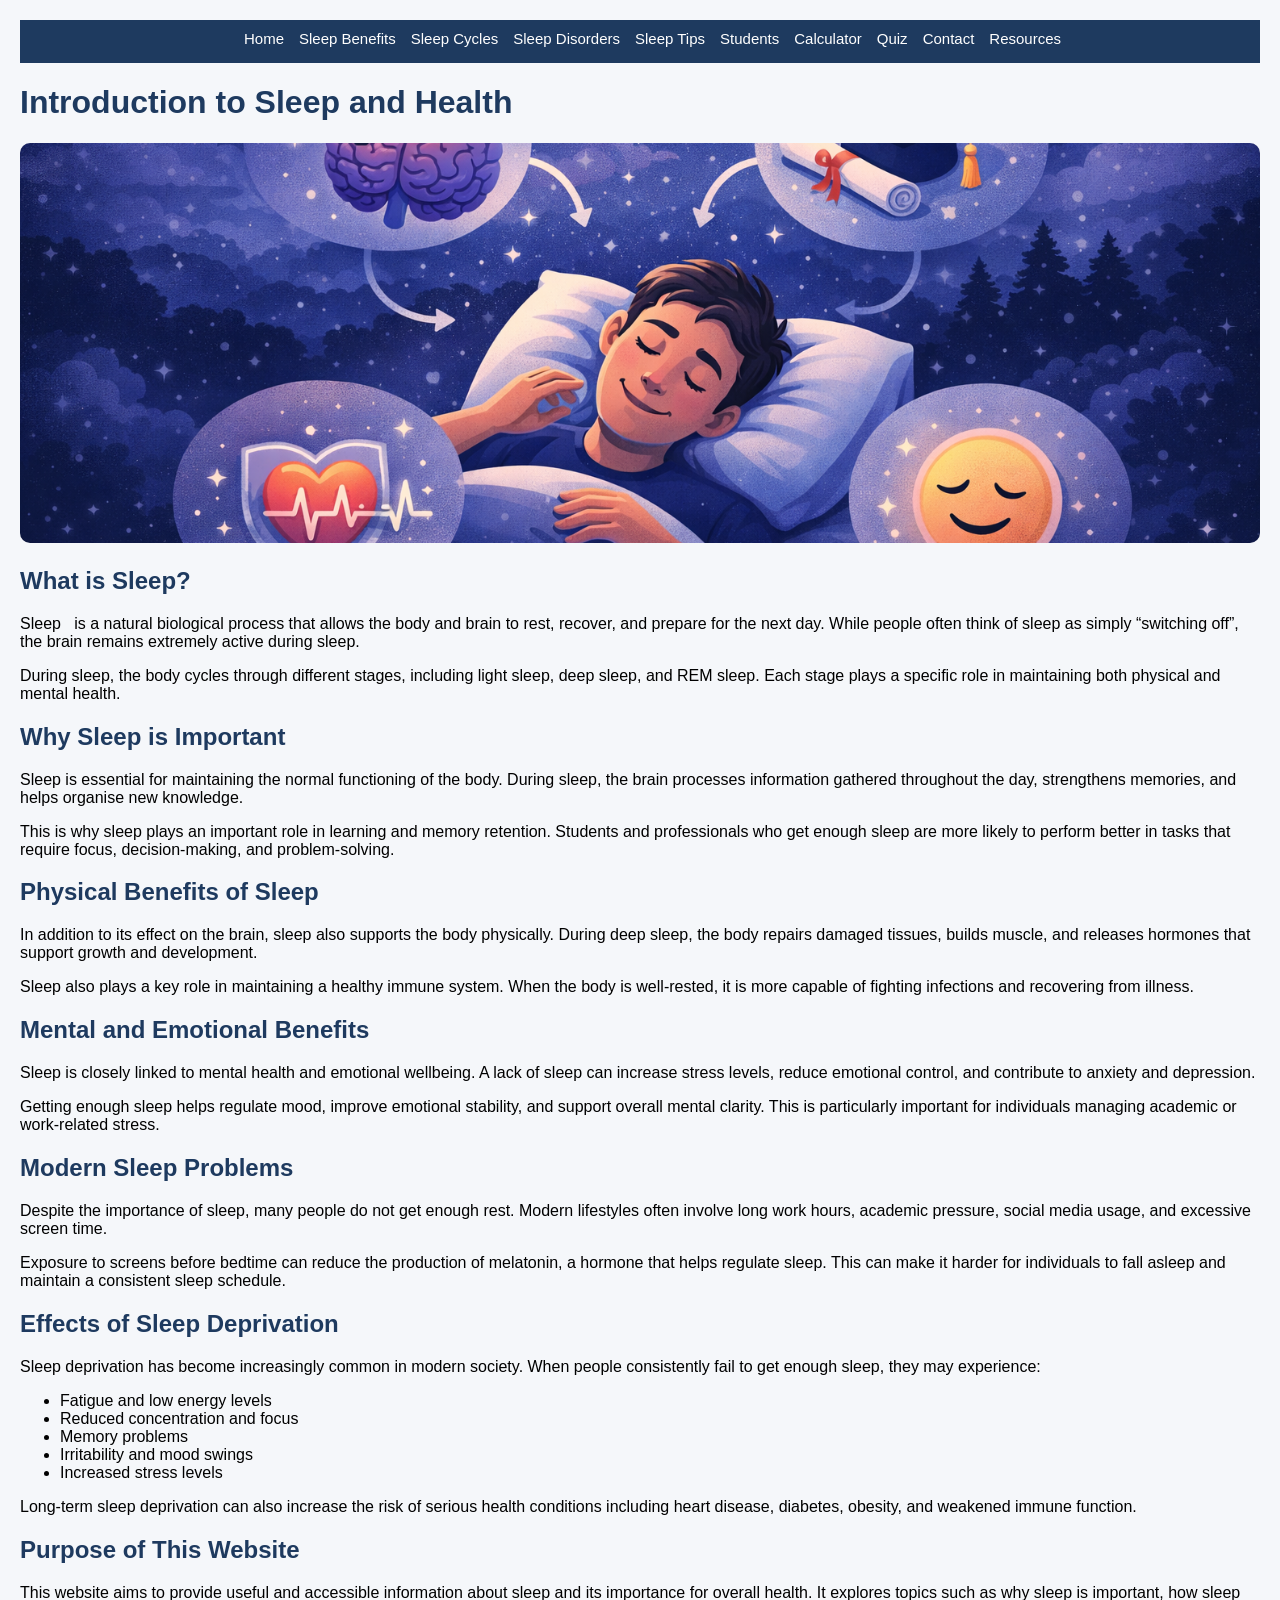
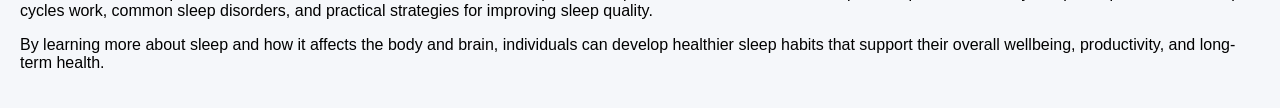
<file: index.html>
<!DOCTYPE html>
<html lang="en">
<head>
    <meta charset="UTF-8">
    <meta name="viewport" content="width=device-width, initial-scale=1.0">
    <title>Sleep</title>
    <link rel="stylesheet" href="css/styles.css">
</head>
<body>
    <nav>
        <ul>
        <li><a href="index.html">Home</a></li>
        <li><a href="sleep-benefits.html">Sleep Benefits</a></li>
        <li><a href="sleep-cycles.html">Sleep Cycles</a></li>
        <li><a href="sleep-disorders.html">Sleep Disorders</a></li>
        <li><a href="sleep-tips.html">Sleep Tips</a></li>
        <li><a href="students.html">Students</a></li>
        <li><a href="sleep-calculator.html">Calculator</a></li>
        <li><a href="sleep-quiz.html">Quiz</a></li>
        <li><a href="contact.html">Contact</a></li>
        <li><a href="resources.html">Resources</a></li>
        </ul>
    </nav>
    <div class="container">

        <h1>Introduction to Sleep and Health</h1>
        <img src="images/sleep-home.png" alt="Person sleeping peacefully at night" class="image">


<h2>What is Sleep?</h2>
<p>
Sleep &nbsp; is a natural biological process that allows the body and brain to rest, recover, and prepare for the next day. 
While people often think of sleep as simply “switching off”, the brain remains extremely active during sleep.
</p>

<p>
During sleep, the body cycles through different stages, including light sleep, deep sleep, and REM sleep. 
Each stage plays a specific role in maintaining both physical and mental health.
</p>

<h2>Why Sleep is Important</h2>
<p>
Sleep is essential for maintaining the normal functioning of the body. During sleep, the brain processes information gathered throughout the day, strengthens memories, and helps organise new knowledge.
</p>

<p>
This is why sleep plays an important role in learning and memory retention. Students and professionals who get enough sleep are more likely to perform better in tasks that require focus, decision-making, and problem-solving.
</p>

<h2>Physical Benefits of Sleep</h2>
<p>
In addition to its effect on the brain, sleep also supports the body physically. During deep sleep, the body repairs damaged tissues, builds muscle, and releases hormones that support growth and development.
</p>

<p>
Sleep also plays a key role in maintaining a healthy immune system. When the body is well-rested, it is more capable of fighting infections and recovering from illness.
</p>

<h2>Mental and Emotional Benefits</h2>
<p>
Sleep is closely linked to mental health and emotional wellbeing. A lack of sleep can increase stress levels, reduce emotional control, and contribute to anxiety and depression.
</p>

<p>
Getting enough sleep helps regulate mood, improve emotional stability, and support overall mental clarity. This is particularly important for individuals managing academic or work-related stress.
</p>

<h2>Modern Sleep Problems</h2>
<p>
Despite the importance of sleep, many people do not get enough rest. Modern lifestyles often involve long work hours, academic pressure, social media usage, and excessive screen time.
</p>

<p>
Exposure to screens before bedtime can reduce the production of melatonin, a hormone that helps regulate sleep. This can make it harder for individuals to fall asleep and maintain a consistent sleep schedule.
</p>

<h2>Effects of Sleep Deprivation</h2>
<p>
Sleep deprivation has become increasingly common in modern society. When people consistently fail to get enough sleep, they may experience:
</p>

<ul>
<li>Fatigue and low energy levels</li>
<li>Reduced concentration and focus</li>
<li>Memory problems</li>
<li>Irritability and mood swings</li>
<li>Increased stress levels</li>
</ul>

<p>
Long-term sleep deprivation can also increase the risk of serious health conditions including heart disease, diabetes, obesity, and weakened immune function.
</p>

<h2>Purpose of This Website</h2>
<p>
This website aims to provide useful and accessible information about sleep and its importance for overall health. It explores topics such as why sleep is important, how sleep cycles work, common sleep disorders, and practical strategies for improving sleep quality.
</p>

<p>
By learning more about sleep and how it affects the body and brain, individuals can develop healthier sleep habits that support their overall wellbeing, productivity, and long-term health.
</p>
        
    </div>
</body>
</html>
</file>
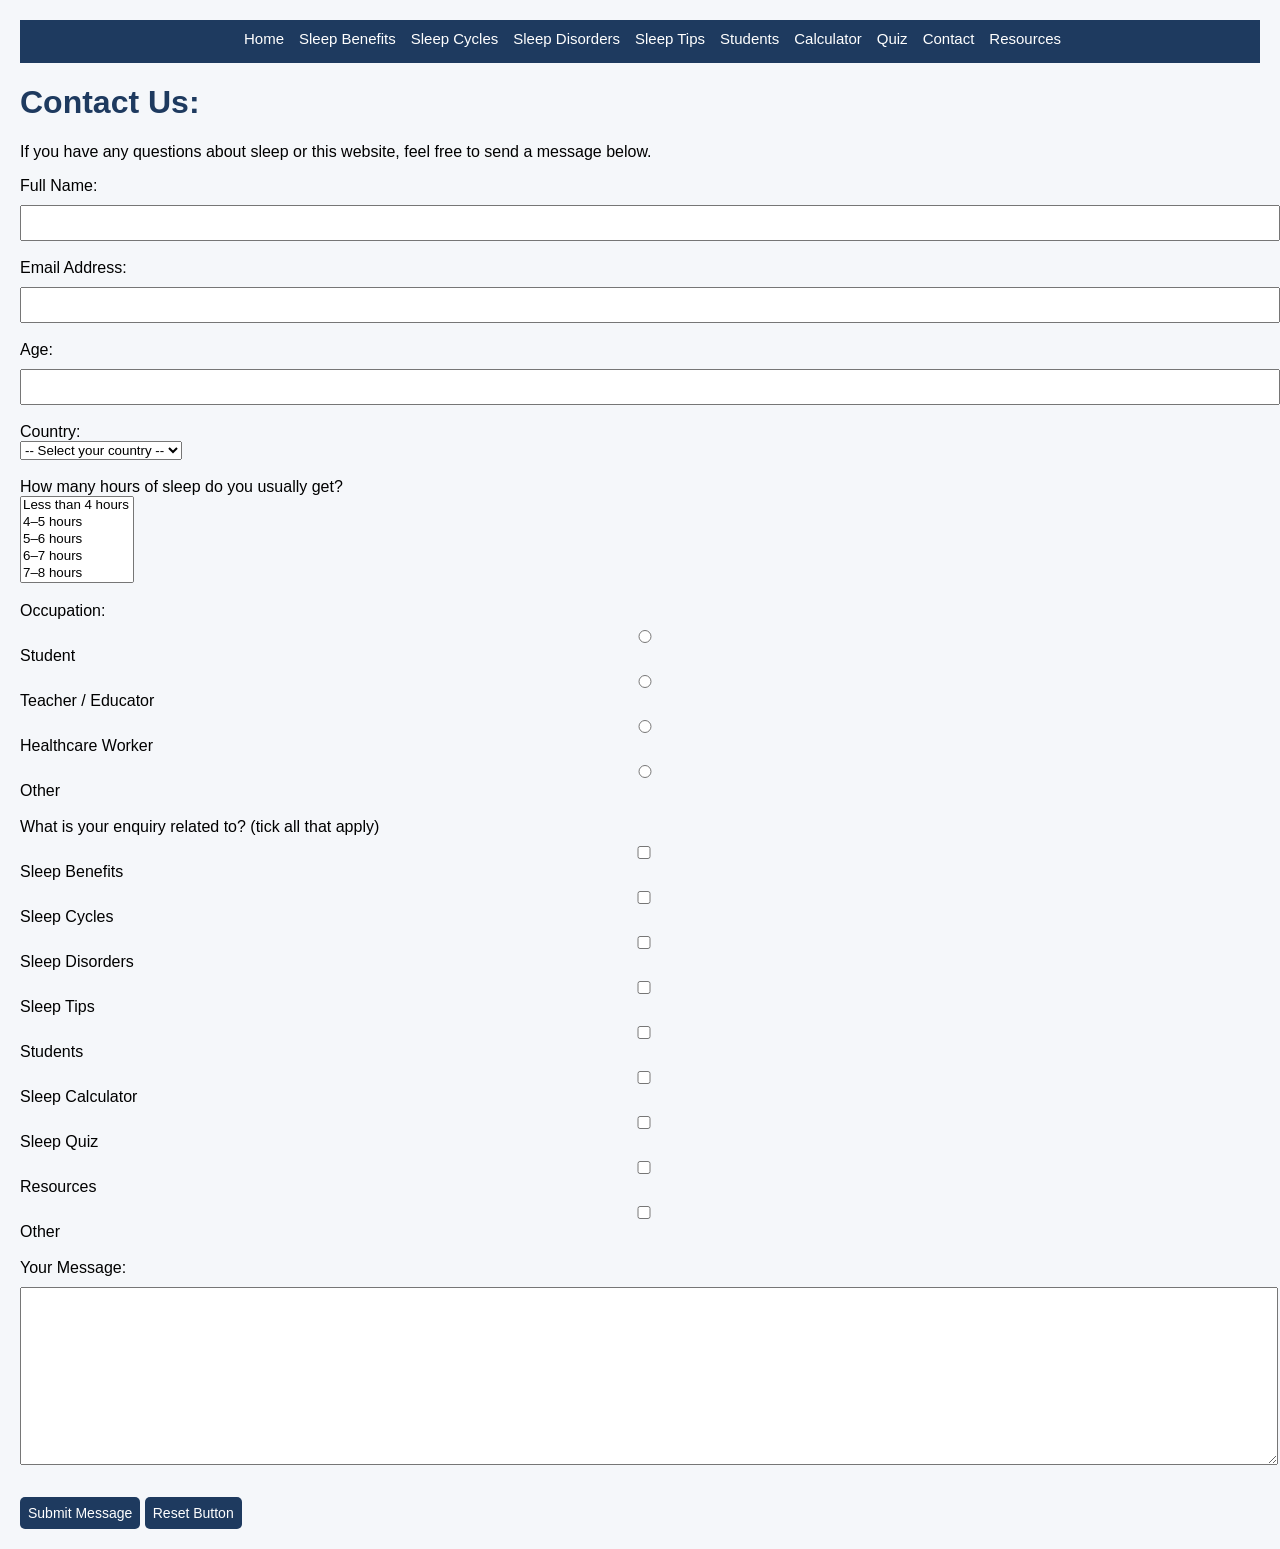
<file: contact.html>
<!DOCTYPE html>
<html lang="en">
<head>
    <meta charset="UTF-8">
    <meta name="viewport" content="width=device-width, initial-scale=1.0">
    <title>Sleep - Contact</title>
    <link rel="stylesheet" href="css/styles.css">
</head>
<body>
    <nav>
        <ul>
        <li><a href="index.html">Home</a></li>
        <li><a href="sleep-benefits.html">Sleep Benefits</a></li>
        <li><a href="sleep-cycles.html">Sleep Cycles</a></li>
        <li><a href="sleep-disorders.html">Sleep Disorders</a></li>
        <li><a href="sleep-tips.html">Sleep Tips</a></li>
        <li><a href="students.html">Students</a></li>
        <li><a href="sleep-calculator.html">Calculator</a></li>
        <li><a href="sleep-quiz.html">Quiz</a></li>
        <li><a href="contact.html">Contact</a></li>
        <li><a href="resources.html">Resources</a></li>
        </ul>
    </nav>
<div class="container">
    <h1>Contact Us:</h1>

    <p>If you have any questions about sleep or this website, feel free to send a message below.</p>

    <form id="contact-form">

<label for="name">Full Name:</label><br>
<input type="text" id="name" name="name" required><br><br>

<label for="email">Email Address:</label><br>
<input type="email" id="email" name="email" required><br><br>

<label for="age">Age:</label><br>
<input type="number" id="age" name="age" min="1" max="120" required><br><br>


<label for="country">Country:</label><br>
<select id="country" name="country">
    <option value="">-- Select your country --</option>
    <option value="uk">United Kingdom</option>
    <option value="us">United States</option>
    <option value="ca">Canada</option>
    <option value="au">Australia</option>
    <option value="other">Other</option>
</select><br><br>


<label for="sleep-hours">How many hours of sleep do you usually get?</label><br>
<select id="sleep-hours" name="sleep-hours" size="5">
    <option value="less-than-4">Less than 4 hours</option>
    <option value="4-5">4–5 hours</option>
    <option value="5-6">5–6 hours</option>
    <option value="6-7">6–7 hours</option>
    <option value="7-8">7–8 hours</option>
    <option value="8-9">8–9 hours</option>
    <option value="more-than-9">More than 9 hours</option>
</select><br><br>


<label>Occupation:</label><br>
<input type="radio" id="student" name="occupation" value="student">
<label for="student">Student</label><br>
<input type="radio" id="teacher" name="occupation" value="teacher">
<label for="teacher">Teacher / Educator</label><br>
<input type="radio" id="healthcare" name="occupation" value="healthcare">
<label for="healthcare">Healthcare Worker</label><br>
<input type="radio" id="other-occupation" name="occupation" value="other">
<label for="other-occupation">Other</label><br><br>


<label>What is your enquiry related to? (tick all that apply)</label><br>
<input type="checkbox" id="cb-sleep-benefits" name="enquiry-topic" value="sleep-benefits">
<label for="cb-sleep-benefits">Sleep Benefits</label><br>
<input type="checkbox" id="cb-sleep-cycles" name="enquiry-topic" value="sleep-cycles">
<label for="cb-sleep-cycles">Sleep Cycles</label><br>
<input type="checkbox" id="cb-sleep-disorders" name="enquiry-topic" value="sleep-disorders">
<label for="cb-sleep-disorders">Sleep Disorders</label><br>
<input type="checkbox" id="cb-sleep-tips" name="enquiry-topic" value="sleep-tips">
<label for="cb-sleep-tips">Sleep Tips</label><br>
<input type="checkbox" id="cb-students" name="enquiry-topic" value="students">
<label for="cb-students">Students</label><br>
<input type="checkbox" id="cb-calculator" name="enquiry-topic" value="calculator">
<label for="cb-calculator">Sleep Calculator</label><br>
<input type="checkbox" id="cb-quiz" name="enquiry-topic" value="quiz">
<label for="cb-quiz">Sleep Quiz</label><br>
<input type="checkbox" id="cb-resources" name="enquiry-topic" value="resources">
<label for="cb-resources">Resources</label><br>
<input type="checkbox" id="cb-other" name="enquiry-topic" value="other">
<label for="cb-other">Other</label><br><br>


<label for="message">Your Message:</label><br>
<textarea id="message" name="message" rows="10" cols="50" required></textarea><br><br>

<button type="button" onclick="submitForm()">Submit Message</button>
<button type="button" onclick="resetForm()">Reset Button</button>
    </form>

    <div id="formResult"></div>
</div>

<script src="js/contact.js"></script>
</body>
</html>
</file>
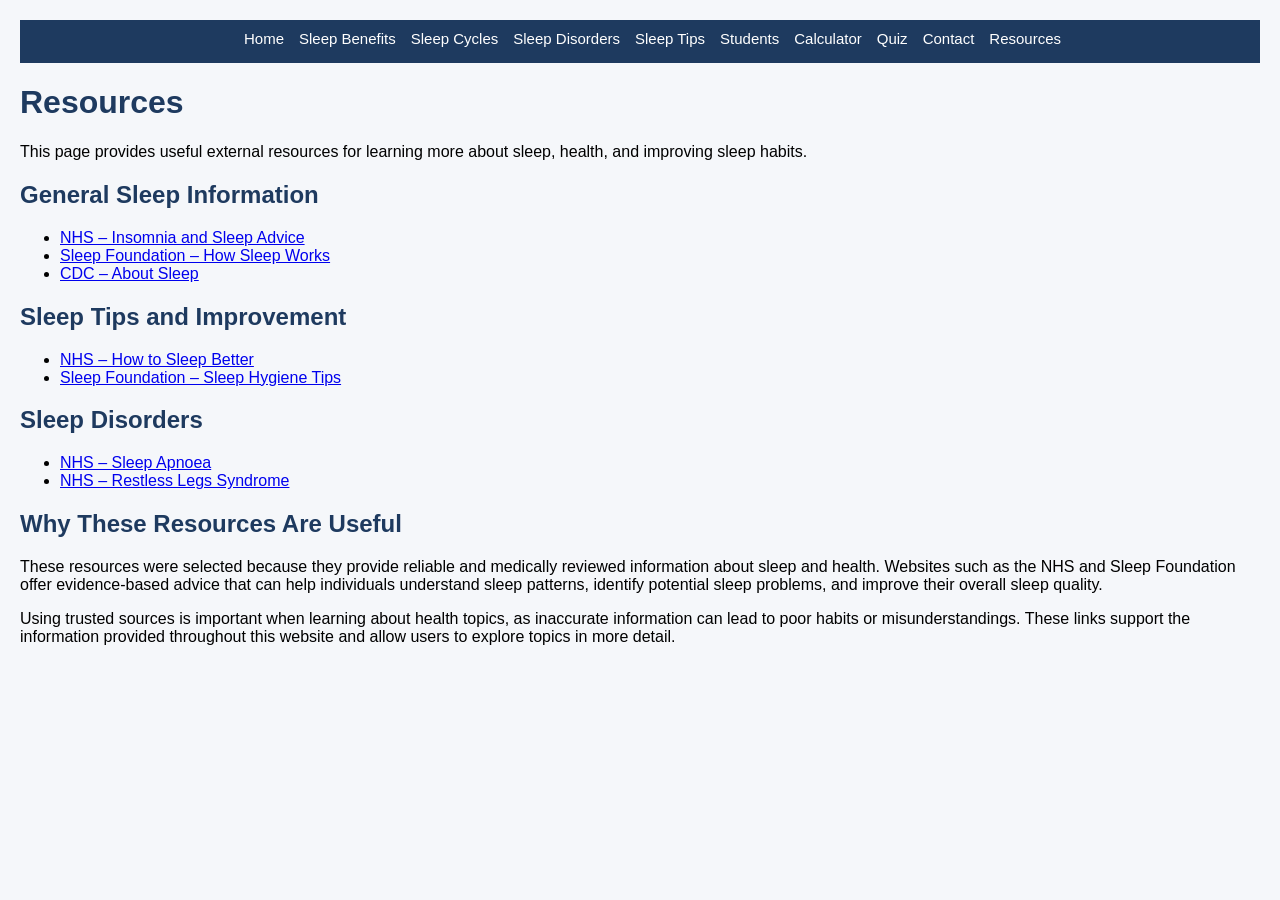
<file: resources.html>
<!DOCTYPE html>
<html lang="en">
<head>
    <meta charset="UTF-8">
    <meta name="viewport" content="width=device-width, initial-scale=1.0">
    <title>Resources</title>
    <link rel="stylesheet" href="css/styles.css">
</head>
<body>
    <nav>
        <ul>
        <li><a href="index.html">Home</a></li>
        <li><a href="sleep-benefits.html">Sleep Benefits</a></li>
        <li><a href="sleep-cycles.html">Sleep Cycles</a></li>
        <li><a href="sleep-disorders.html">Sleep Disorders</a></li>
        <li><a href="sleep-tips.html">Sleep Tips</a></li>
        <li><a href="students.html">Students</a></li>
        <li><a href="sleep-calculator.html">Calculator</a></li>
        <li><a href="sleep-quiz.html">Quiz</a></li>
        <li><a href="contact.html">Contact</a></li>
        <li><a href="resources.html">Resources</a></li>
        </ul>
</nav>
<div class="container">
    <h1>Resources</h1>

    <p>
        This page provides useful external resources for learning more about sleep, health, and improving sleep habits.
    </p>

    <h2>General Sleep Information</h2>
    <ul>
        <li>
            <a href="https://www.nhs.uk/conditions/insomnia/" target="_blank">
                NHS – Insomnia and Sleep Advice
            </a>
        </li>
        <li>
            <a href="https://www.sleepfoundation.org/how-sleep-works" target="_blank">
                Sleep Foundation – How Sleep Works
            </a>
        </li>
        <li>
            <a href="https://www.cdc.gov/sleep/about_sleep/index.html" target="_blank">
                CDC – About Sleep
            </a>
        </li>
    </ul>

    <h2>Sleep Tips and Improvement</h2>
    <ul>
        <li>
            <a href="https://www.nhs.uk/every-mind-matters/mental-wellbeing-tips/how-to-fall-asleep-faster-and-sleep-better/" target="_blank">
                NHS – How to Sleep Better
            </a>
        </li>
        <li>
            <a href="https://www.sleepfoundation.org/sleep-hygiene" target="_blank">
                Sleep Foundation – Sleep Hygiene Tips
            </a>
        </li>
    </ul>

    <h2>Sleep Disorders</h2>
    <ul>
        <li>
            <a href="https://www.nhs.uk/conditions/sleep-apnoea/" target="_blank">
                NHS – Sleep Apnoea
            </a>
        </li>
        <li>
            <a href="https://www.nhs.uk/conditions/restless-legs-syndrome/" target="_blank">
                NHS – Restless Legs Syndrome
            </a>
        </li>
    </ul>

    <h2>Why These Resources Are Useful</h2>
    <p>
        These resources were selected because they provide reliable and medically reviewed information about sleep and health. 
        Websites such as the NHS and Sleep Foundation offer evidence-based advice that can help individuals understand sleep patterns, 
        identify potential sleep problems, and improve their overall sleep quality.
    </p>

    <p>
        Using trusted sources is important when learning about health topics, as inaccurate information can lead to poor habits or misunderstandings. 
        These links support the information provided throughout this website and allow users to explore topics in more detail.
    </p>
</div>
</body>
</html>
</file>
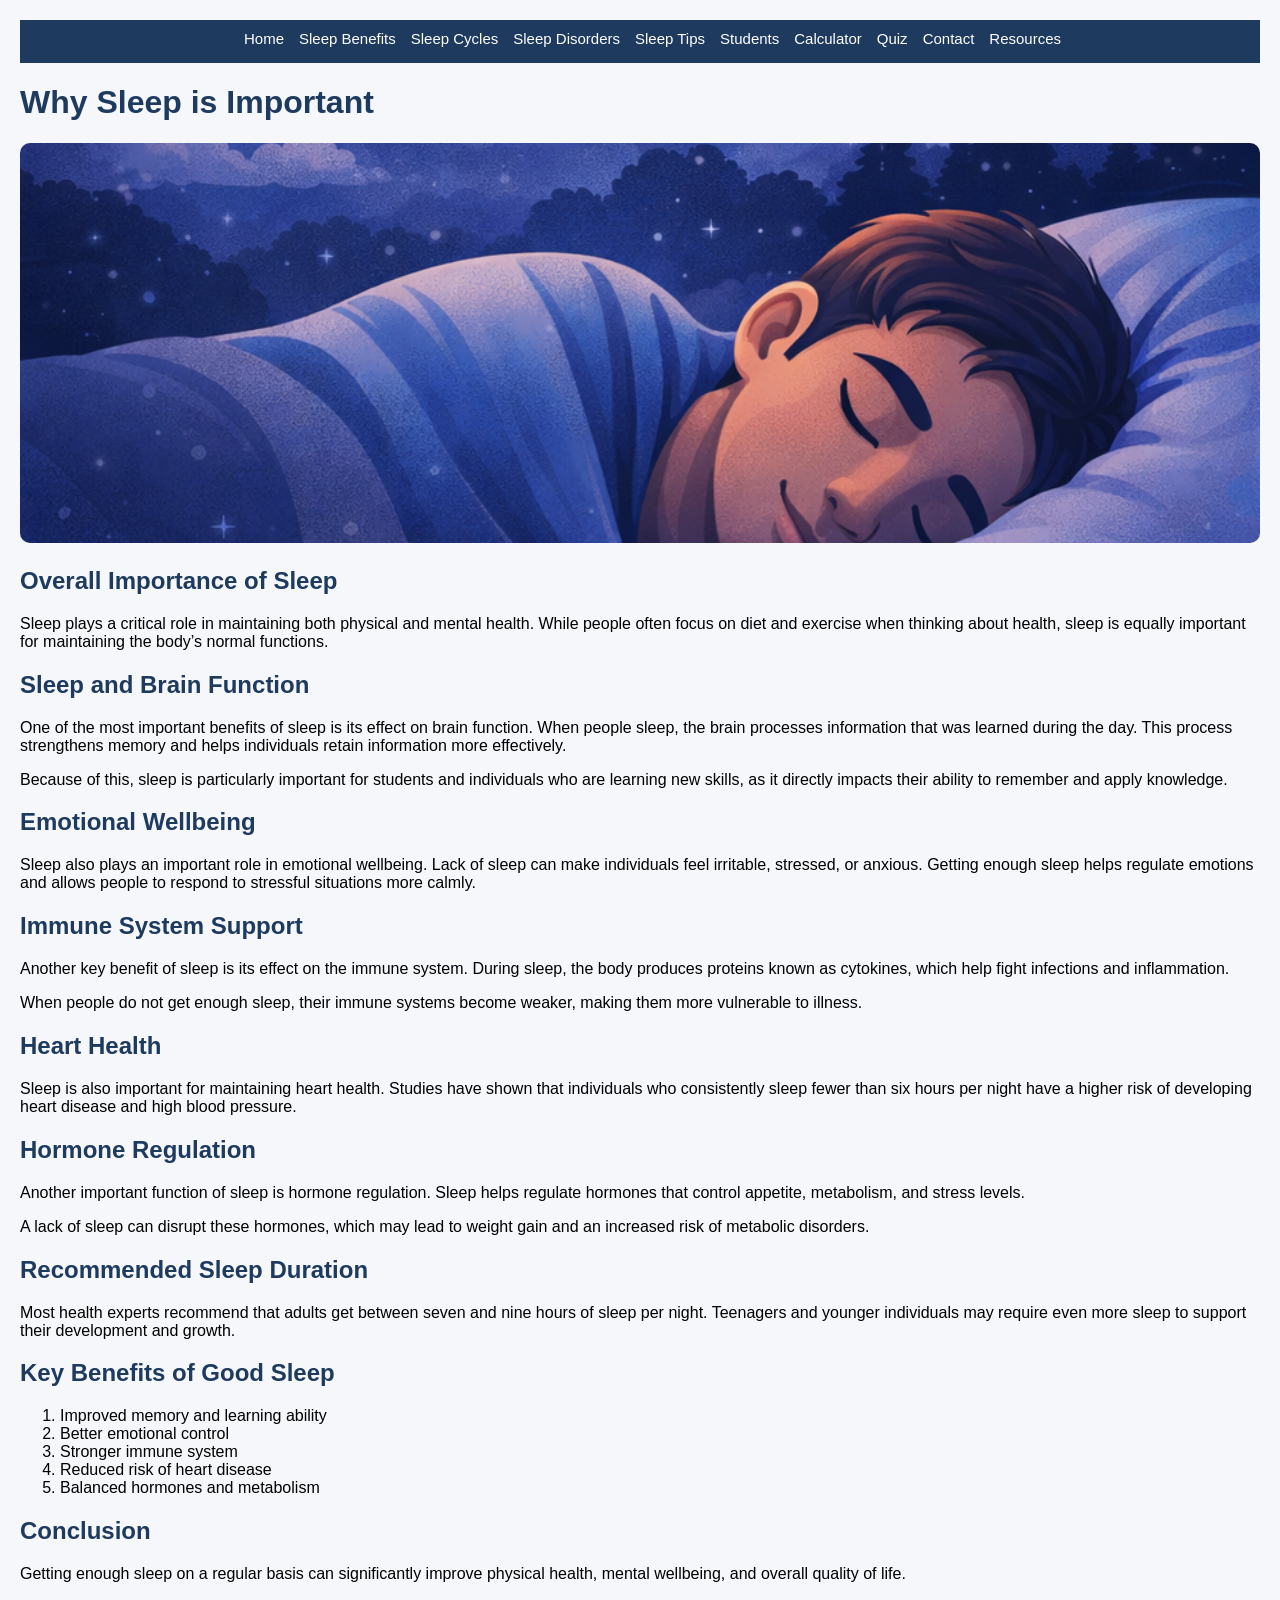
<file: sleep-benefits.html>
<!DOCTYPE html>
<html lang="en">
<head>
    <meta charset="UTF-8">
    <meta name="viewport" content="width=device-width, initial-scale=1.0">
    <title>Sleep Benefits</title>
    <link rel="stylesheet" href="css/styles.css">
</head>
<body>
    <nav>
        <ul>
        <li><a href="index.html">Home</a></li>
        <li><a href="sleep-benefits.html">Sleep Benefits</a></li>
        <li><a href="sleep-cycles.html">Sleep Cycles</a></li>
        <li><a href="sleep-disorders.html">Sleep Disorders</a></li>
        <li><a href="sleep-tips.html">Sleep Tips</a></li>
        <li><a href="students.html">Students</a></li>
        <li><a href="sleep-calculator.html">Calculator</a></li>
        <li><a href="sleep-quiz.html">Quiz</a></li>
        <li><a href="contact.html">Contact</a></li>
        <li><a href="resources.html">Resources</a></li>
        </ul>
    </nav>
    <div class="container">

        <h1>Why Sleep is Important</h1>
        <img src="images/sleep-hero.png" alt="Person sleeping peacefully at night" class="image">
        <h2>Overall Importance of Sleep</h2>
        <p>
            Sleep plays a critical role in maintaining both physical and mental health. While people often focus on diet and exercise when thinking about health, sleep is equally important for maintaining the body’s normal functions.
        </p>
    
        <h2>Sleep and Brain Function</h2>
        <p>
            One of the most important benefits of sleep is its effect on brain function. When people sleep, the brain processes information that was learned during the day. This process strengthens memory and helps individuals retain information more effectively.
        </p>
    
        <p>
            Because of this, sleep is particularly important for students and individuals who are learning new skills, as it directly impacts their ability to remember and apply knowledge.
        </p>
    
        <h2>Emotional Wellbeing</h2>
        <p>
            Sleep also plays an important role in emotional wellbeing. Lack of sleep can make individuals feel irritable, stressed, or anxious. Getting enough sleep helps regulate emotions and allows people to respond to stressful situations more calmly.
        </p>
    
        <h2>Immune System Support</h2>
        <p>
            Another key benefit of sleep is its effect on the immune system. During sleep, the body produces proteins known as cytokines, which help fight infections and inflammation.
        </p>
    
        <p>
            When people do not get enough sleep, their immune systems become weaker, making them more vulnerable to illness.
        </p>
    
        <h2>Heart Health</h2>
        <p>
            Sleep is also important for maintaining heart health. Studies have shown that individuals who consistently sleep fewer than six hours per night have a higher risk of developing heart disease and high blood pressure.
        </p>
    
        <h2>Hormone Regulation</h2>
        <p>
            Another important function of sleep is hormone regulation. Sleep helps regulate hormones that control appetite, metabolism, and stress levels.
        </p>
    
        <p>
            A lack of sleep can disrupt these hormones, which may lead to weight gain and an increased risk of metabolic disorders.
        </p>
    
        <h2>Recommended Sleep Duration</h2>
        <p>
            Most health experts recommend that adults get between seven and nine hours of sleep per night. Teenagers and younger individuals may require even more sleep to support their development and growth.
        </p>
    
        <h2>Key Benefits of Good Sleep</h2>
        <ol>
            <li>Improved memory and learning ability</li>
            <li>Better emotional control</li>
            <li>Stronger immune system</li>
            <li>Reduced risk of heart disease</li>
            <li>Balanced hormones and metabolism</li>
        </ol>
    
        <h2>Conclusion</h2>
        <p>
            Getting enough sleep on a regular basis can significantly improve physical health, mental wellbeing, and overall quality of life.
        </p>
        <br>
    </div>
</body>
</html>
</file>
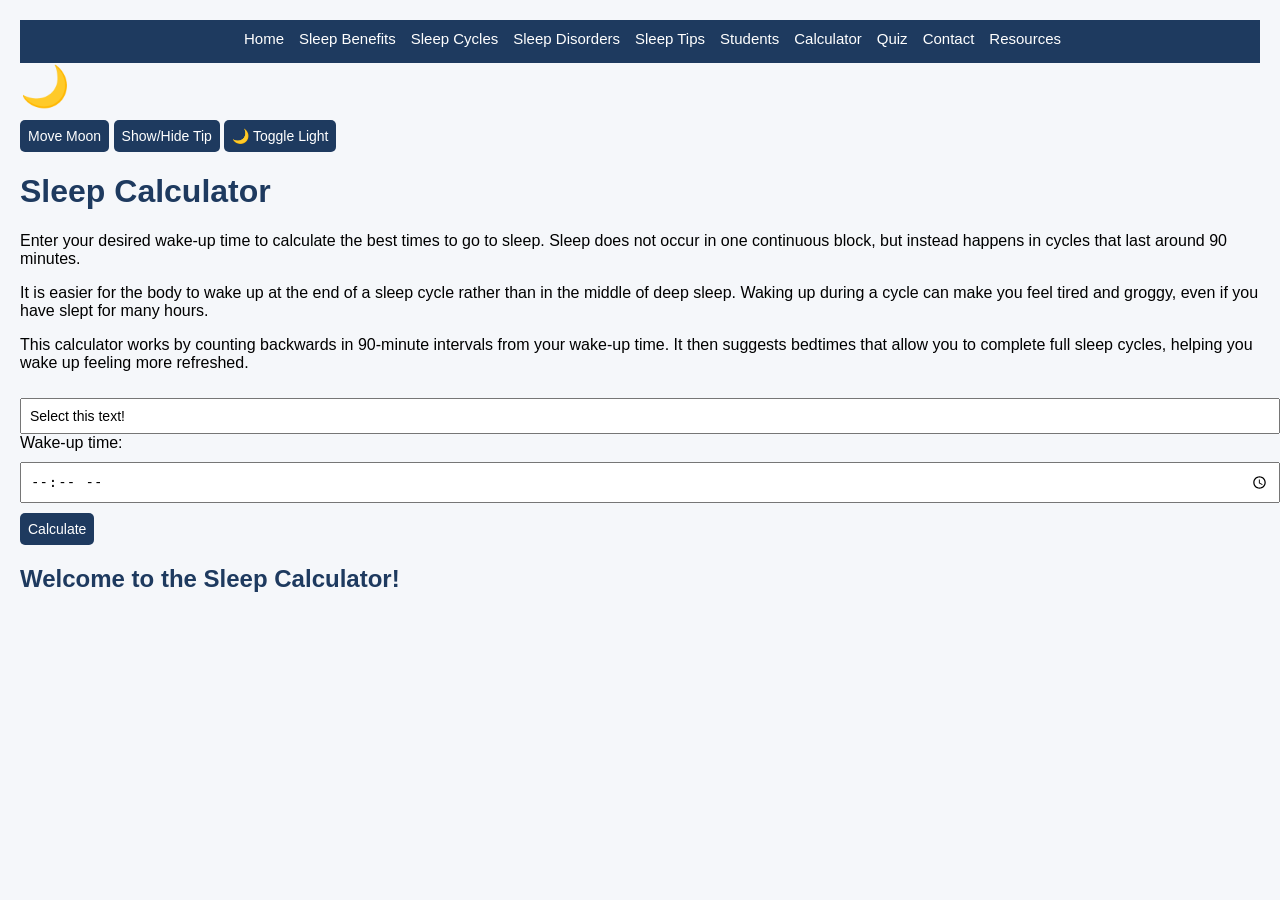
<file: sleep-calculator.html>
<!DOCTYPE html>
<html lang="en">
<head>
    <meta charset="UTF-8">
    <meta name="viewport" content="width=device-width, initial-scale=1.0">
    <title>Calculator</title>
    <link rel="stylesheet" href="css/styles.css">
</head>
<body onload="handleLoad()">
    <nav>
        <ul>
        <li><a href="index.html">Home</a></li>
        <li><a href="sleep-benefits.html">Sleep Benefits</a></li>
        <li><a href="sleep-cycles.html">Sleep Cycles</a></li>
        <li><a href="sleep-disorders.html">Sleep Disorders</a></li>
        <li><a href="sleep-tips.html">Sleep Tips</a></li>
        <li><a href="students.html">Students</a></li>
        <li><a href="sleep-calculator.html">Calculator</a></li>
        <li><a href="sleep-quiz.html">Quiz</a></li>
        <li><a href="contact.html">Contact</a></li>
        <li><a href="resources.html">Resources</a></li>
        </ul>
    </nav>
    <div class="container">
        <div id="moon" style="position:relative; font-size:40px;">🌙</div>
        <button onclick="moveMoon()">Move Moon</button>
        <div id="sleepTip" style="display:none">💤 Tip: Avoid screens 1 hour before bed!</div>
        <button onclick="toggleTip()">Show/Hide Tip</button>
        <button onclick="toggleLight()">🌙 Toggle Light</button>
        <h1>Sleep Calculator</h1>

        <p>
            Enter your desired wake-up time to calculate the best times to go to sleep. Sleep does not occur in one continuous block, but instead happens in cycles that last around 90 minutes.
        </p>

        <p>
            It is easier for the body to wake up at the end of a sleep cycle rather than in the middle of deep sleep. Waking up during a cycle can make you feel tired and groggy, even if you have slept for many hours.
        </p>

        <p>
            This calculator works by counting backwards in 90-minute intervals from your wake-up time. It then suggests bedtimes that allow you to complete full sleep cycles, helping you wake up feeling more refreshed.
        </p>

        <input type="text" id="sleepNote" value="Select this text!" onselect="handleSelect()">
        <label for="wakeTime">Wake-up time:</label><br>
        <input type="time" id="wakeTime" onmouseover="handleMouseOver()" onmouseout="handleMouseOut()" onselect="handleSelect()">
        <button onclick="calculateSleep()">Calculate</button>

        <div id="results"></div>
    </div>
</body>
<script src="js/calculator.js"></script>
</html>
</file>
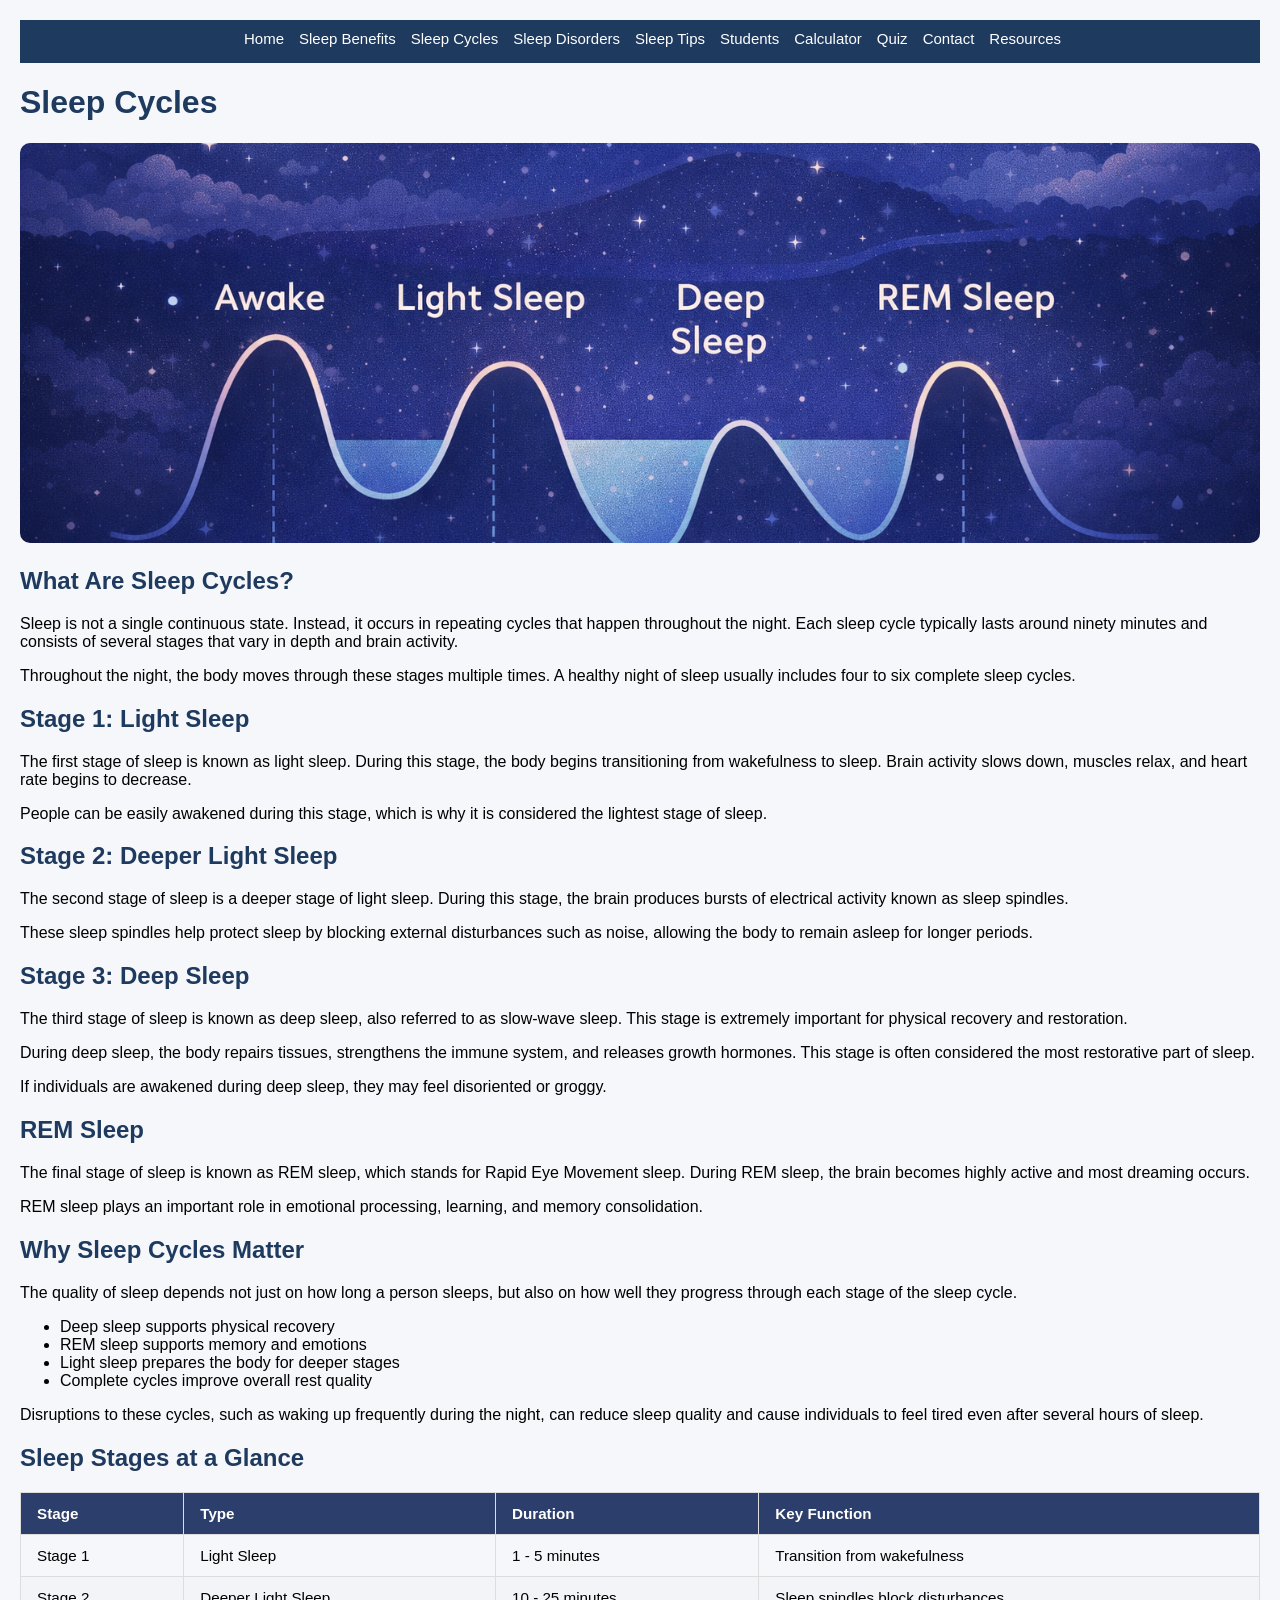
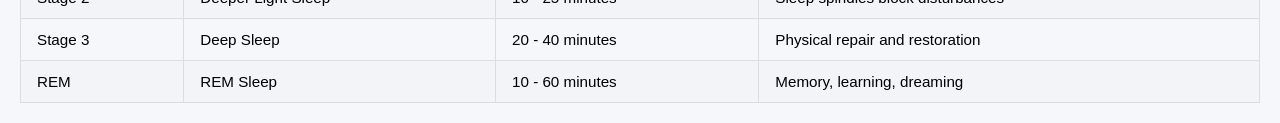
<file: sleep-cycles.html>
<!DOCTYPE html>
<html lang="en">
<head>
    <meta charset="UTF-8">
    <meta name="viewport" content="width=device-width, initial-scale=1.0">
    <title>Sleep Cycles</title>
    <link rel="stylesheet" href="css/styles.css">
</head>
<body>
    <nav>
        <ul>
        <li><a href="index.html">Home</a></li>
        <li><a href="sleep-benefits.html">Sleep Benefits</a></li>
        <li><a href="sleep-cycles.html">Sleep Cycles</a></li>
        <li><a href="sleep-disorders.html">Sleep Disorders</a></li>
        <li><a href="sleep-tips.html">Sleep Tips</a></li>
        <li><a href="students.html">Students</a></li>
        <li><a href="sleep-calculator.html">Calculator</a></li>
        <li><a href="sleep-quiz.html">Quiz</a></li>
        <li><a href="contact.html">Contact</a></li>
        <li><a href="resources.html">Resources</a></li>
        </ul>
    </nav>
    <div class="container">

        <h1>Sleep Cycles</h1>
        <img src="images/sleep-cycle.png" alt="Person sleeping peacefully at night" class="image">
        <h2>What Are Sleep Cycles?</h2>
        <p>
            Sleep is not a single continuous state. Instead, it occurs in repeating cycles that happen throughout the night. 
            Each sleep cycle typically lasts around ninety minutes and consists of several stages that vary in depth and brain activity.
        </p>
    
        <p>
            Throughout the night, the body moves through these stages multiple times. A healthy night of sleep usually includes four to six complete sleep cycles.
        </p>
    
        <h2>Stage 1: Light Sleep</h2>
        <p>
            The first stage of sleep is known as light sleep. During this stage, the body begins transitioning from wakefulness to sleep. 
            Brain activity slows down, muscles relax, and heart rate begins to decrease.
        </p>
    
        <p>
            People can be easily awakened during this stage, which is why it is considered the lightest stage of sleep.
        </p>
    
        <h2>Stage 2: Deeper Light Sleep</h2>
        <p>
            The second stage of sleep is a deeper stage of light sleep. During this stage, the brain produces bursts of electrical activity known as sleep spindles.
        </p>
    
        <p>
            These sleep spindles help protect sleep by blocking external disturbances such as noise, allowing the body to remain asleep for longer periods.
        </p>
    
        <h2>Stage 3: Deep Sleep</h2>
        <p>
            The third stage of sleep is known as deep sleep, also referred to as slow-wave sleep. This stage is extremely important for physical recovery and restoration.
        </p>
    
        <p>
            During deep sleep, the body repairs tissues, strengthens the immune system, and releases growth hormones. 
            This stage is often considered the most restorative part of sleep.
        </p>
    
        <p>
            If individuals are awakened during deep sleep, they may feel disoriented or groggy.
        </p>
    
        <h2>REM Sleep</h2>
        <p>
            The final stage of sleep is known as REM sleep, which stands for Rapid Eye Movement sleep. During REM sleep, the brain becomes highly active and most dreaming occurs.
        </p>
    
        <p>
            REM sleep plays an important role in emotional processing, learning, and memory consolidation.
        </p>
    
        <h2>Why Sleep Cycles Matter</h2>
        <p>
            The quality of sleep depends not just on how long a person sleeps, but also on how well they progress through each stage of the sleep cycle.
        </p>
    
        <ul>
            <li>Deep sleep supports physical recovery</li>
            <li>REM sleep supports memory and emotions</li>
            <li>Light sleep prepares the body for deeper stages</li>
            <li>Complete cycles improve overall rest quality</li>
        </ul>
    
        <p>
            Disruptions to these cycles, such as waking up frequently during the night, can reduce sleep quality and cause individuals to feel tired even after several hours of sleep.
        </p>
    
    </div>
    <h2>Sleep Stages at a Glance</h2>
        <table class="sleep-table">
            <thead>
                <tr>
                    <th>Stage</th>
                    <th>Type</th>
                    <th>Duration</th>
                    <th>Key Function</th>
                </tr>
            </thead>
            <tbody>
                <tr>
                    <td>Stage 1</td>
                    <td>Light Sleep</td>
                    <td>1 - 5 minutes</td>
                    <td>Transition from wakefulness</td>
                </tr>
                <tr>
                    <td>Stage 2</td>
                    <td>Deeper Light Sleep</td>
                    <td>10 - 25 minutes</td>
                    <td>Sleep spindles block disturbances</td>
                </tr>
                <tr>
                    <td>Stage 3</td>
                    <td>Deep Sleep</td>
                    <td>20 - 40 minutes</td>
                    <td>Physical repair and restoration</td>
                </tr>
                <tr>
                    <td>REM</td>
                    <td>REM Sleep</td>
                    <td>10 - 60 minutes</td>
                    <td>Memory, learning, dreaming</td>
                </tr>
            </tbody>
        </table>

    </div>
</body>
</html>
</file>
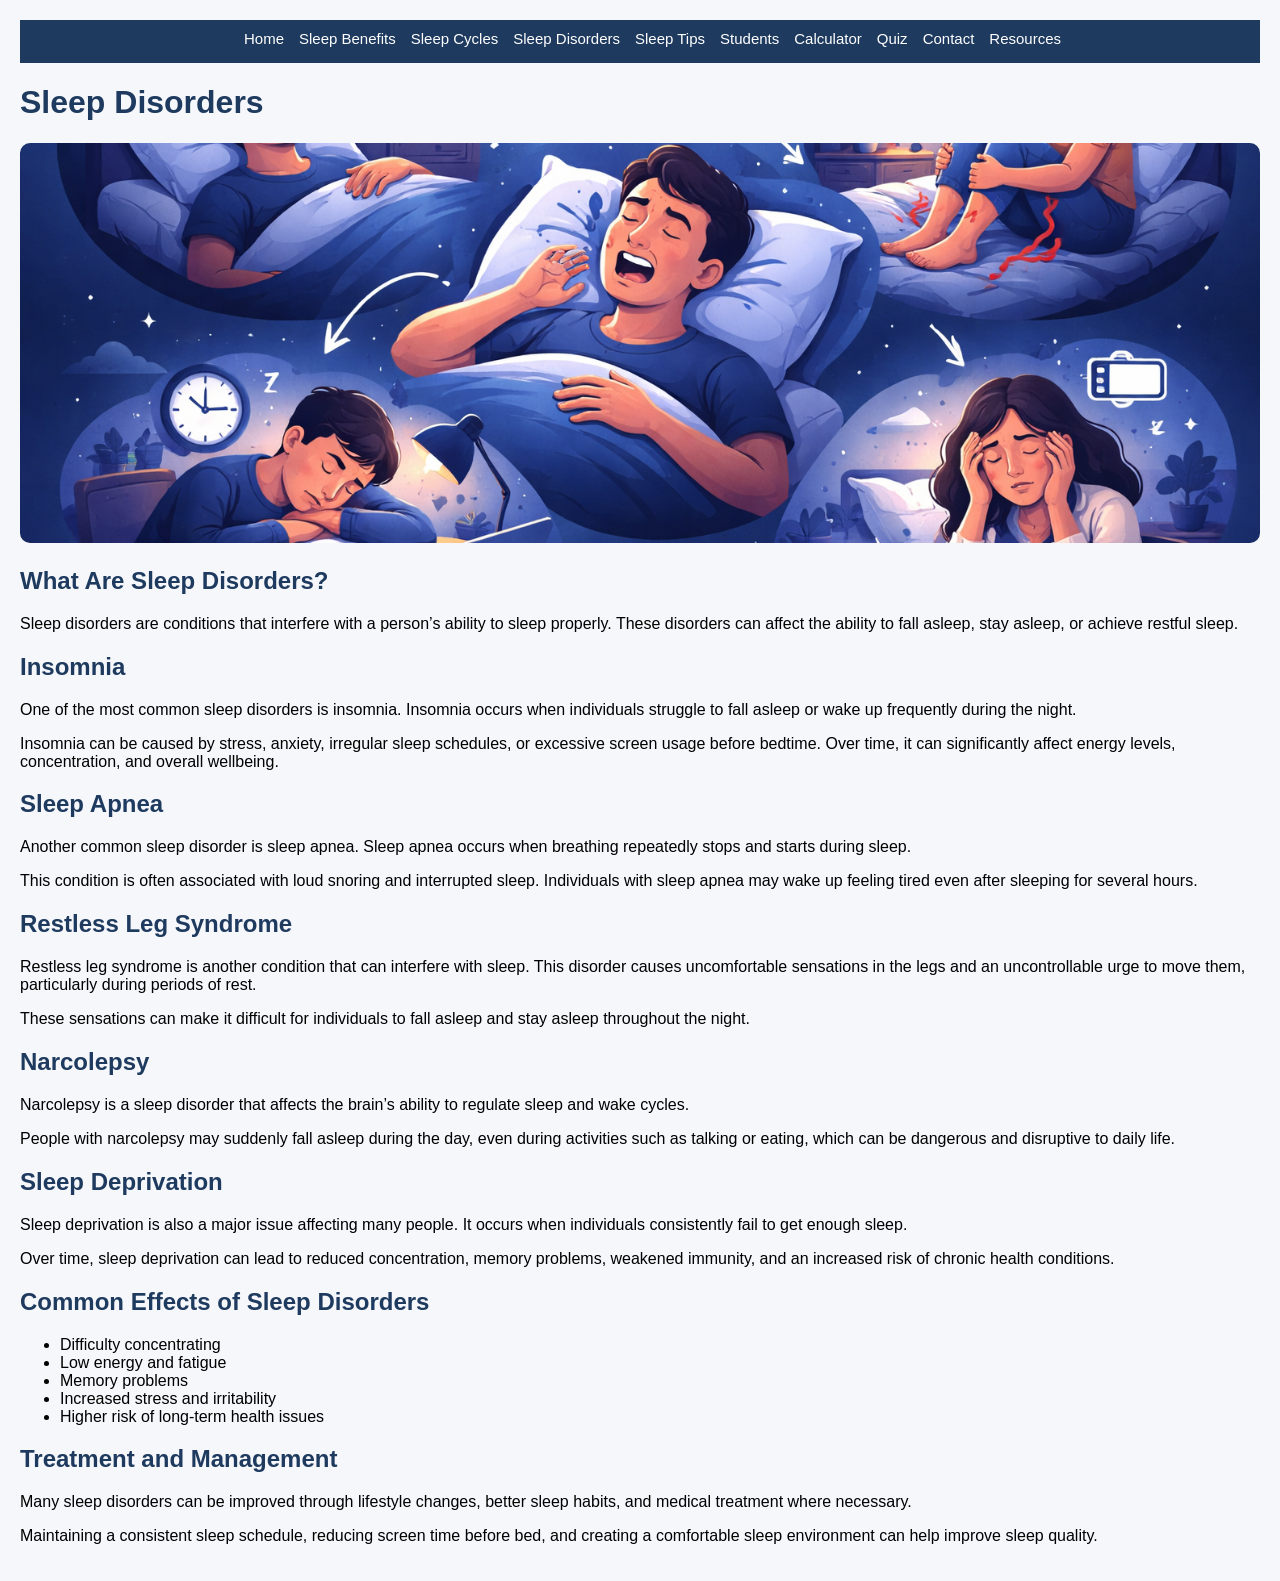
<file: sleep-disorders.html>
<!DOCTYPE html>
<html lang="en">
<head>
    <meta charset="UTF-8">
    <meta name="viewport" content="width=device-width, initial-scale=1.0">
    <title>Sleep Disorders</title>
    <link rel="stylesheet" href="css/styles.css">
</head>
<body>
    <nav>
        <ul>
        <li><a href="index.html">Home</a></li>
        <li><a href="sleep-benefits.html">Sleep Benefits</a></li>
        <li><a href="sleep-cycles.html">Sleep Cycles</a></li>
        <li><a href="sleep-disorders.html">Sleep Disorders</a></li>
        <li><a href="sleep-tips.html">Sleep Tips</a></li>
        <li><a href="students.html">Students</a></li>
        <li><a href="sleep-calculator.html">Calculator</a></li>
        <li><a href="sleep-quiz.html">Quiz</a></li>
        <li><a href="contact.html">Contact</a></li>
        <li><a href="resources.html">Resources</a></li>
        </ul>
    </nav>
    <div class="container">

        <h1>Sleep Disorders</h1>
        <img src="images/sleep-disorders.png" alt="Person sleeping peacefully at night" class="image">
        <h2>What Are Sleep Disorders?</h2>
        <p>
            Sleep disorders are conditions that interfere with a person’s ability to sleep properly. These disorders can affect the ability to fall asleep, stay asleep, or achieve restful sleep.
        </p>
    
        <h2>Insomnia</h2>
        <p>
            One of the most common sleep disorders is insomnia. Insomnia occurs when individuals struggle to fall asleep or wake up frequently during the night.
        </p>
    
        <p>
            Insomnia can be caused by stress, anxiety, irregular sleep schedules, or excessive screen usage before bedtime. Over time, it can significantly affect energy levels, concentration, and overall wellbeing.
        </p>
    
        <h2>Sleep Apnea</h2>
        <p>
            Another common sleep disorder is sleep apnea. Sleep apnea occurs when breathing repeatedly stops and starts during sleep.
        </p>
    
        <p>
            This condition is often associated with loud snoring and interrupted sleep. Individuals with sleep apnea may wake up feeling tired even after sleeping for several hours.
        </p>
    
        <h2>Restless Leg Syndrome</h2>
        <p>
            Restless leg syndrome is another condition that can interfere with sleep. This disorder causes uncomfortable sensations in the legs and an uncontrollable urge to move them, particularly during periods of rest.
        </p>
    
        <p>
            These sensations can make it difficult for individuals to fall asleep and stay asleep throughout the night.
        </p>
    
        <h2>Narcolepsy</h2>
        <p>
            Narcolepsy is a sleep disorder that affects the brain’s ability to regulate sleep and wake cycles.
        </p>
    
        <p>
            People with narcolepsy may suddenly fall asleep during the day, even during activities such as talking or eating, which can be dangerous and disruptive to daily life.
        </p>
    
        <h2>Sleep Deprivation</h2>
        <p>
            Sleep deprivation is also a major issue affecting many people. It occurs when individuals consistently fail to get enough sleep.
        </p>
    
        <p>
            Over time, sleep deprivation can lead to reduced concentration, memory problems, weakened immunity, and an increased risk of chronic health conditions.
        </p>
    
        <h2>Common Effects of Sleep Disorders</h2>
        <ul>
            <li>Difficulty concentrating</li>
            <li>Low energy and fatigue</li>
            <li>Memory problems</li>
            <li>Increased stress and irritability</li>
            <li>Higher risk of long-term health issues</li>
        </ul>
    
        <h2>Treatment and Management</h2>
        <p>
            Many sleep disorders can be improved through lifestyle changes, better sleep habits, and medical treatment where necessary.
        </p>
    
        <p>
            Maintaining a consistent sleep schedule, reducing screen time before bed, and creating a comfortable sleep environment can help improve sleep quality.
        </p>
    
    </div>
</body>
</html>
</file>
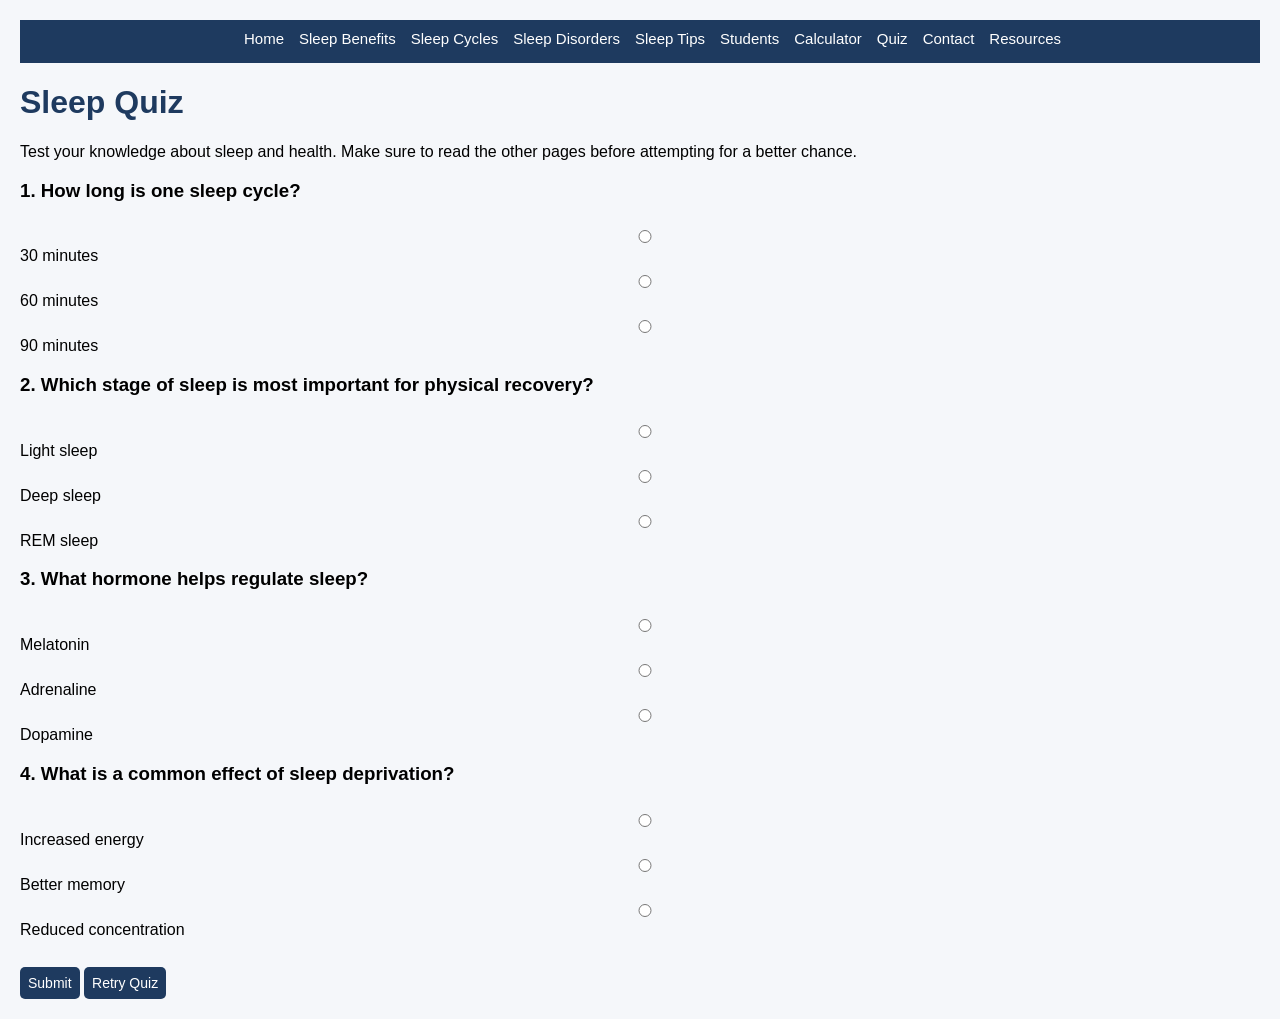
<file: sleep-quiz.html>
<!DOCTYPE html>
<html lang="en">
<head>
    <meta charset="UTF-8">
    <meta name="viewport" content="width=device-width, initial-scale=1.0">
    <title>Quiz</title>
    <link rel="stylesheet" href="css/styles.css">
</head>
<body>
    <nav>
        <ul>
        <li><a href="index.html">Home</a></li>
        <li><a href="sleep-benefits.html">Sleep Benefits</a></li>
        <li><a href="sleep-cycles.html">Sleep Cycles</a></li>
        <li><a href="sleep-disorders.html">Sleep Disorders</a></li>
        <li><a href="sleep-tips.html">Sleep Tips</a></li>
        <li><a href="students.html">Students</a></li>
        <li><a href="sleep-calculator.html">Calculator</a></li>
        <li><a href="sleep-quiz.html">Quiz</a></li>
        <li><a href="contact.html">Contact</a></li>
        <li><a href="resources.html">Resources</a></li>
        </ul>
</nav>

<div class="container">
    <h1>Sleep Quiz</h1>

    <p>Test your knowledge about sleep and health. Make sure to read the other pages before attempting for a better chance.</p>

    <form id="quizForm">
        
        <h3>1. How long is one sleep cycle?</h3>
        <label><input type="radio" name="q1" value="a"> 30 minutes</label><br>
        <label><input type="radio" name="q1" value="b"> 60 minutes</label><br>
        <label><input type="radio" name="q1" value="c"> 90 minutes</label><br>

        <h3>2. Which stage of sleep is most important for physical recovery?</h3>
        <label><input type="radio" name="q2" value="a"> Light sleep</label><br>
        <label><input type="radio" name="q2" value="b"> Deep sleep</label><br>
        <label><input type="radio" name="q2" value="c"> REM sleep</label><br>

        <h3>3. What hormone helps regulate sleep?</h3>
        <label><input type="radio" name="q3" value="a"> Melatonin</label><br>
        <label><input type="radio" name="q3" value="b"> Adrenaline</label><br>
        <label><input type="radio" name="q3" value="c"> Dopamine</label><br>

        <h3>4. What is a common effect of sleep deprivation?</h3>
        <label><input type="radio" name="q4" value="a"> Increased energy</label><br>
        <label><input type="radio" name="q4" value="b"> Better memory</label><br>
        <label><input type="radio" name="q4" value="c"> Reduced concentration</label><br>

        <br>
        <button type="button" onclick="checkQuiz()">Submit</button>
        <button type="button" onclick="restartQuiz()">Retry Quiz</button>
    </form>

    <div id="quizResult"></div>
</div>

<script src="js/quiz.js"></script>
</body>
</html>
</file>
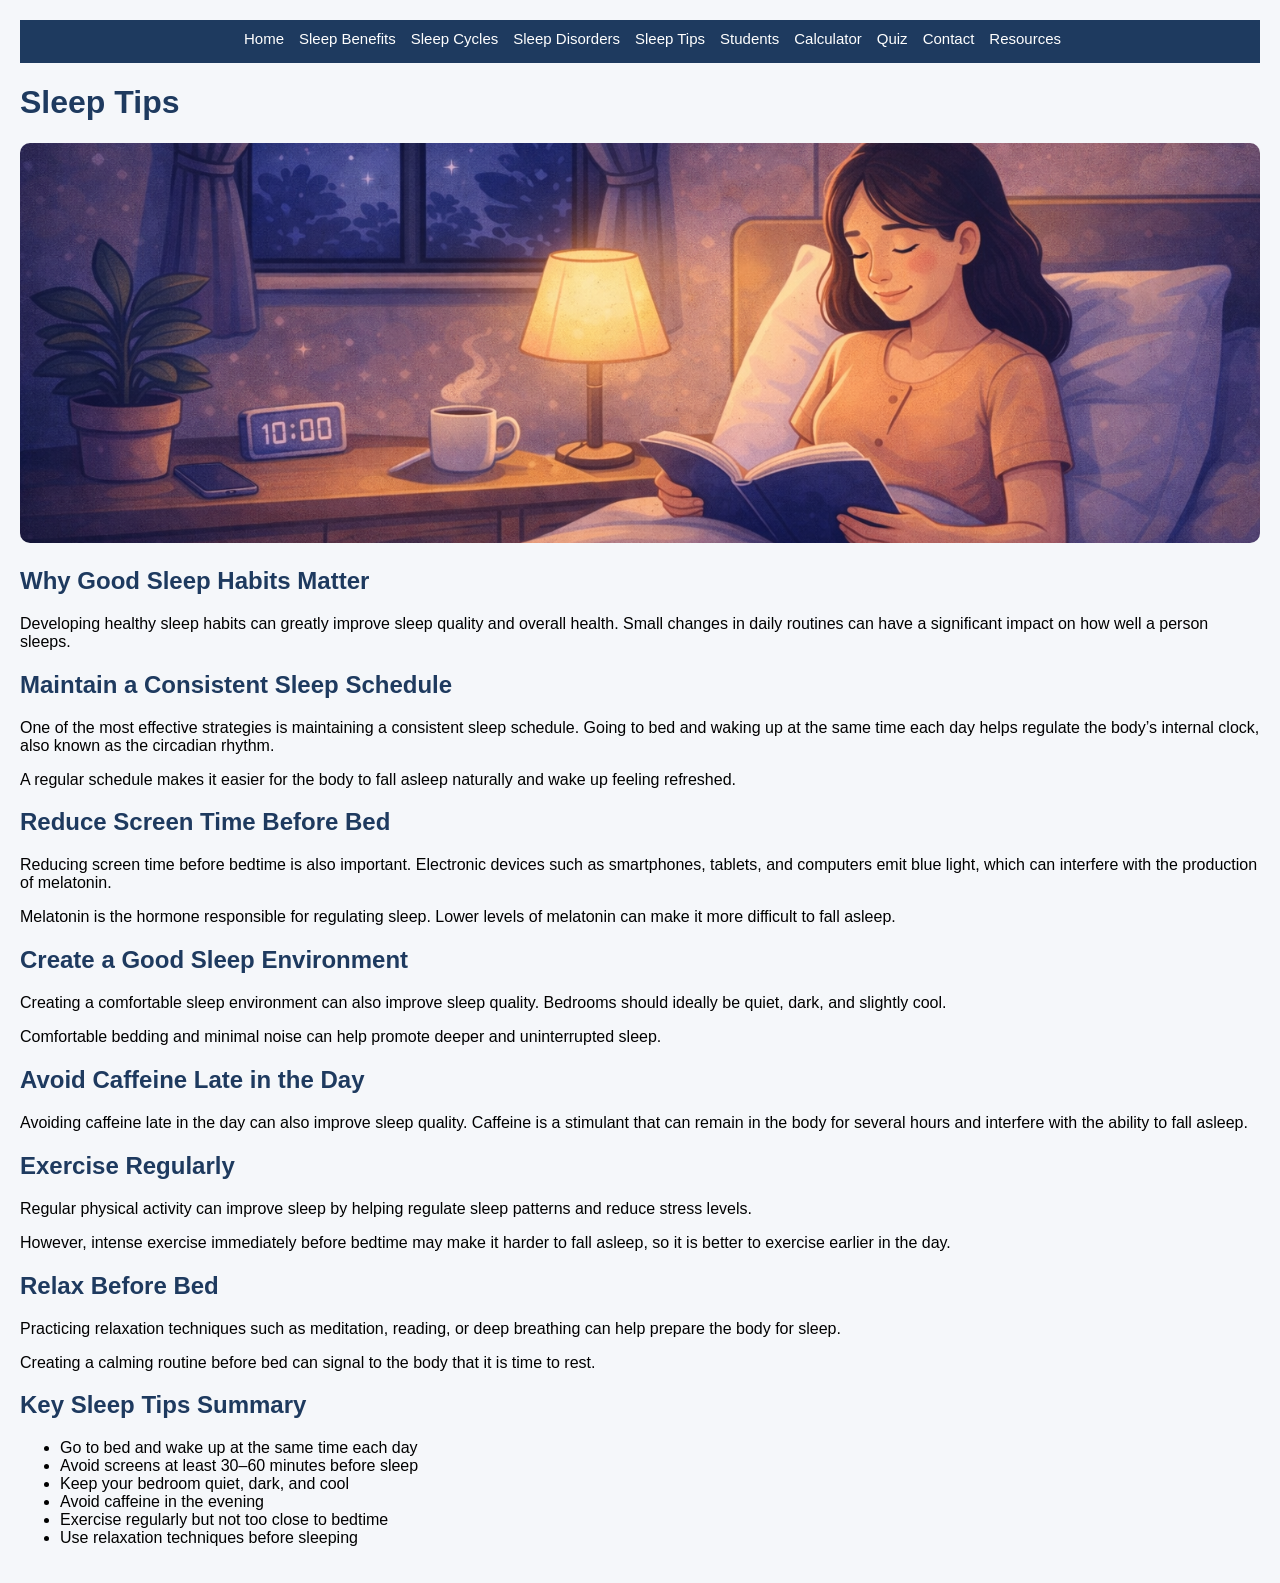
<file: sleep-tips.html>
<!DOCTYPE html>
<html lang="en">
<head>
    <meta charset="UTF-8">
    <meta name="viewport" content="width=device-width, initial-scale=1.0">
    <title>Sleep Tips</title>
    <link rel="stylesheet" href="css/styles.css">
</head>
<body>
    <nav>
        <ul>
        <li><a href="index.html">Home</a></li>
        <li><a href="sleep-benefits.html">Sleep Benefits</a></li>
        <li><a href="sleep-cycles.html">Sleep Cycles</a></li>
        <li><a href="sleep-disorders.html">Sleep Disorders</a></li>
        <li><a href="sleep-tips.html">Sleep Tips</a></li>
        <li><a href="students.html">Students</a></li>
        <li><a href="sleep-calculator.html">Calculator</a></li>
        <li><a href="sleep-quiz.html">Quiz</a></li>
        <li><a href="contact.html">Contact</a></li>
        <li><a href="resources.html">Resources</a></li>
        </ul>
    </nav>
    <div class="container">

        <h1>Sleep Tips</h1>
        <img src="images/sleep-tips.png" alt="" class="image">
        <h2>Why Good Sleep Habits Matter</h2>
        <p>
            Developing healthy sleep habits can greatly improve sleep quality and overall health. Small changes in daily routines can have a significant impact on how well a person sleeps.
        </p>
    
        <h2>Maintain a Consistent Sleep Schedule</h2>
        <p>
            One of the most effective strategies is maintaining a consistent sleep schedule. Going to bed and waking up at the same time each day helps regulate the body’s internal clock, also known as the circadian rhythm.
        </p>
    
        <p>
            A regular schedule makes it easier for the body to fall asleep naturally and wake up feeling refreshed.
        </p>
    
        <h2>Reduce Screen Time Before Bed</h2>
        <p>
            Reducing screen time before bedtime is also important. Electronic devices such as smartphones, tablets, and computers emit blue light, which can interfere with the production of melatonin.
        </p>
    
        <p>
            Melatonin is the hormone responsible for regulating sleep. Lower levels of melatonin can make it more difficult to fall asleep.
        </p>
    
        <h2>Create a Good Sleep Environment</h2>
        <p>
            Creating a comfortable sleep environment can also improve sleep quality. Bedrooms should ideally be quiet, dark, and slightly cool.
        </p>
    
        <p>
            Comfortable bedding and minimal noise can help promote deeper and uninterrupted sleep.
        </p>
    
        <h2>Avoid Caffeine Late in the Day</h2>
        <p>
            Avoiding caffeine late in the day can also improve sleep quality. Caffeine is a stimulant that can remain in the body for several hours and interfere with the ability to fall asleep.
        </p>
    
        <h2>Exercise Regularly</h2>
        <p>
            Regular physical activity can improve sleep by helping regulate sleep patterns and reduce stress levels.
        </p>
    
        <p>
            However, intense exercise immediately before bedtime may make it harder to fall asleep, so it is better to exercise earlier in the day.
        </p>
    
        <h2>Relax Before Bed</h2>
        <p>
            Practicing relaxation techniques such as meditation, reading, or deep breathing can help prepare the body for sleep.
        </p>
    
        <p>
            Creating a calming routine before bed can signal to the body that it is time to rest.
        </p>
    
        <h2>Key Sleep Tips Summary</h2>
        <ul>
            <li>Go to bed and wake up at the same time each day</li>
            <li>Avoid screens at least 30–60 minutes before sleep</li>
            <li>Keep your bedroom quiet, dark, and cool</li>
            <li>Avoid caffeine in the evening</li>
            <li>Exercise regularly but not too close to bedtime</li>
            <li>Use relaxation techniques before sleeping</li>
        </ul>
    
    </div>
</body>
</html>
</file>
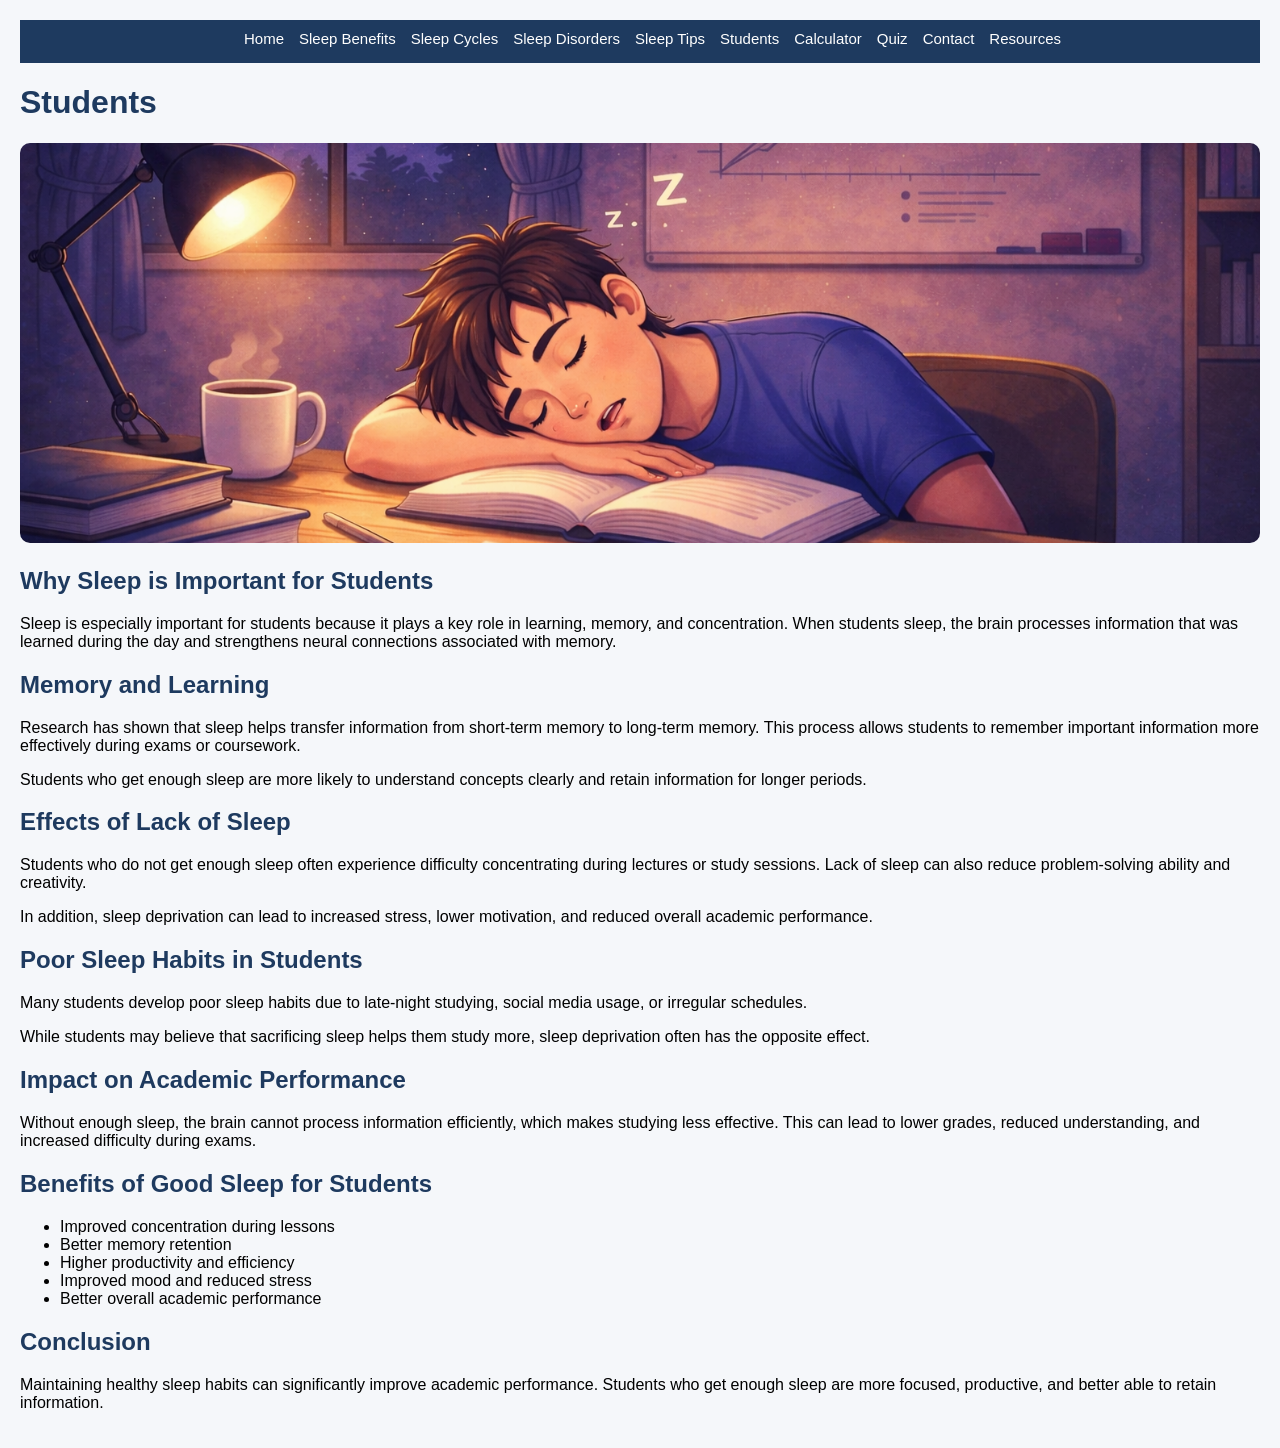
<file: students.html>
<!DOCTYPE html>
<html lang="en">
<head>
    <meta charset="UTF-8">
    <meta name="viewport" content="width=device-width, initial-scale=1.0">
    <title>Students</title>
    <link rel="stylesheet" href="css/styles.css">
</head>
<body>
    <nav>
        <ul>
        <li><a href="index.html">Home</a></li>
        <li><a href="sleep-benefits.html">Sleep Benefits</a></li>
        <li><a href="sleep-cycles.html">Sleep Cycles</a></li>
        <li><a href="sleep-disorders.html">Sleep Disorders</a></li>
        <li><a href="sleep-tips.html">Sleep Tips</a></li>
        <li><a href="students.html">Students</a></li>
        <li><a href="sleep-calculator.html">Calculator</a></li>
        <li><a href="sleep-quiz.html">Quiz</a></li>
        <li><a href="contact.html">Contact</a></li>
        <li><a href="resources.html">Resources</a></li>
        </ul>
    </nav>
    <div class="container">

        <h1>Students</h1>
        <img src="images/sleep-students.png" alt="Person sleeping peacefully at night" class="image">
        <h2>Why Sleep is Important for Students</h2>
        <p>
            Sleep is especially important for students because it plays a key role in learning, memory, and concentration. 
            When students sleep, the brain processes information that was learned during the day and strengthens neural connections associated with memory.
        </p>
    
        <h2>Memory and Learning</h2>
        <p>
            Research has shown that sleep helps transfer information from short-term memory to long-term memory. 
            This process allows students to remember important information more effectively during exams or coursework.
        </p>
    
        <p>
            Students who get enough sleep are more likely to understand concepts clearly and retain information for longer periods.
        </p>
    
        <h2>Effects of Lack of Sleep</h2>
        <p>
            Students who do not get enough sleep often experience difficulty concentrating during lectures or study sessions. 
            Lack of sleep can also reduce problem-solving ability and creativity.
        </p>
    
        <p>
            In addition, sleep deprivation can lead to increased stress, lower motivation, and reduced overall academic performance.
        </p>
    
        <h2>Poor Sleep Habits in Students</h2>
        <p>
            Many students develop poor sleep habits due to late-night studying, social media usage, or irregular schedules.
        </p>
    
        <p>
            While students may believe that sacrificing sleep helps them study more, sleep deprivation often has the opposite effect.
        </p>
    
        <h2>Impact on Academic Performance</h2>
        <p>
            Without enough sleep, the brain cannot process information efficiently, which makes studying less effective. 
            This can lead to lower grades, reduced understanding, and increased difficulty during exams.
        </p>
    
        <h2>Benefits of Good Sleep for Students</h2>
        <ul>
            <li>Improved concentration during lessons</li>
            <li>Better memory retention</li>
            <li>Higher productivity and efficiency</li>
            <li>Improved mood and reduced stress</li>
            <li>Better overall academic performance</li>
        </ul>
    
        <h2>Conclusion</h2>
        <p>
            Maintaining healthy sleep habits can significantly improve academic performance. Students who get enough sleep are more focused, productive, and better able to retain information.
        </p>
    
    </div>
</body>
</html>
</file>
<file: css/styles.css>
html {
        margin: 20px;
    }

    body{
    font-family: Arial, sans-serif;
    margin: 0px;
    background:#f5f7fa;
    }
    
    nav{
    background:#1e3a5f;
    padding:10px;
    }
    
    nav ul{
    list-style:none;
    display:flex;
    flex-wrap:wrap;
    justify-content: center;
    margin: 0px;
    }
    
    nav li{
    margin: 0px 15px 5px 0px;
    }
    
    nav a{
    color:white;
    text-decoration:none;
    font-size: 15px;
    font-weight: lighter;
    }
    
    nav a:hover{
    opacity: 0.8;
    }
§    .container{
        max-width:900px;
        margin:auto;
        padding:20px;
    }

    body.dark {
        background-color: #0a0a0a;
        color: white;
    }
        
    h1{
    color:#1e3a5f;
    }
    h2{
    color:#1e3a5f;
    }

    .image {
        width: 100%;
        max-height: 400px;
        object-fit: cover;
        border-radius: 10px;
    }

input, button {
    margin-top: 10px;
    padding: 8px;
    font-size: 14px;
}

button {
    background-color: #1e3a5f;
    color: white;
    border: none;
    border-radius: 5px;
    cursor: pointer;
}

button:hover {
    opacity: 0.9;
}

#results {
    margin-top: 20px;
}

textarea {
    width: 100%;
    padding: 8px;
    font-size: 14px;
    margin-top: 10px;
}

input {
    width: 100%;
}

.sleep-table {
    width: 100%;
    border-collapse: collapse;
    margin-top: 20px;
    font-size: 0.95rem;
}

.sleep-table th,
.sleep-table td {
    padding: 12px 16px;
    text-align: left;
    border: 1px solid #ddd;
}

.sleep-table thead tr {
    background-color: #2c3e6b;
    color: #ffffff;
}

.sleep-table tbody tr:nth-child(even) {
    background-color: #f2f4f8;
}

.sleep-table tbody tr:hover {
    background-color: #e0e6f0;
}
</file>
